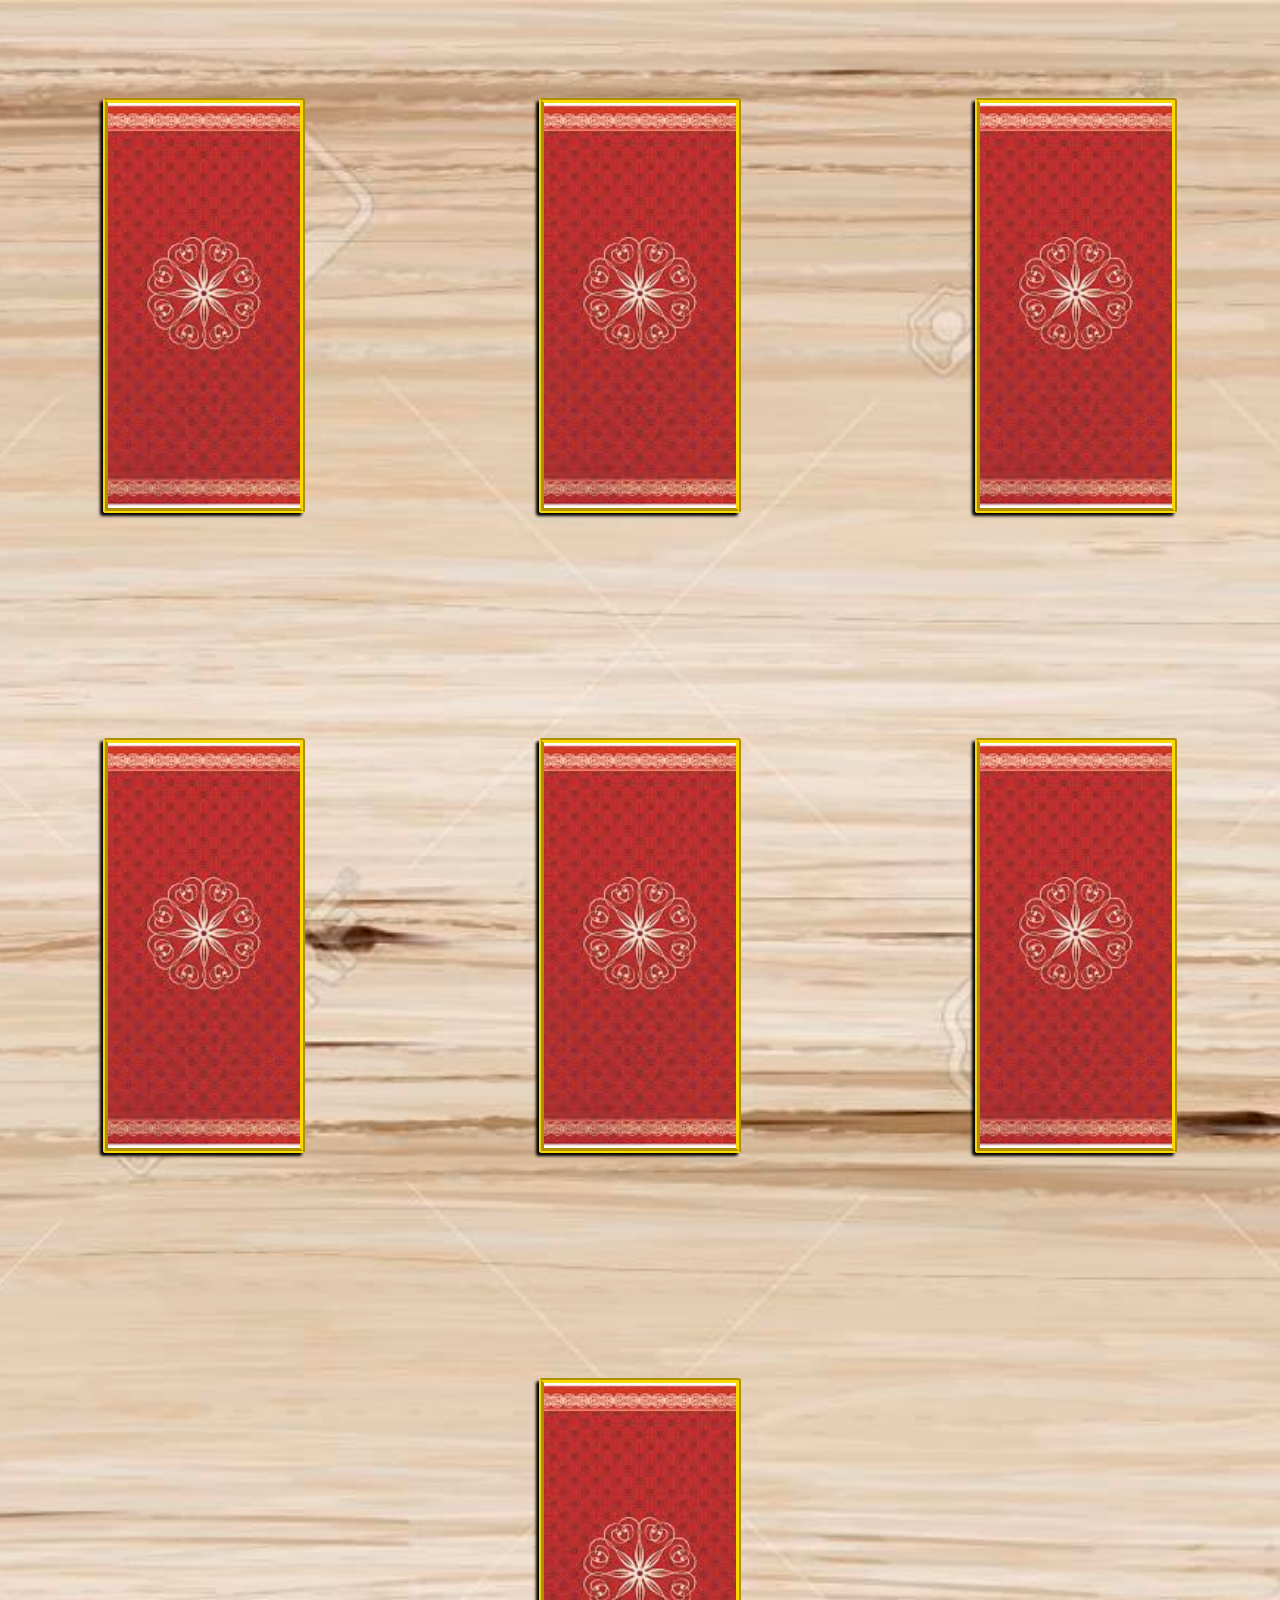
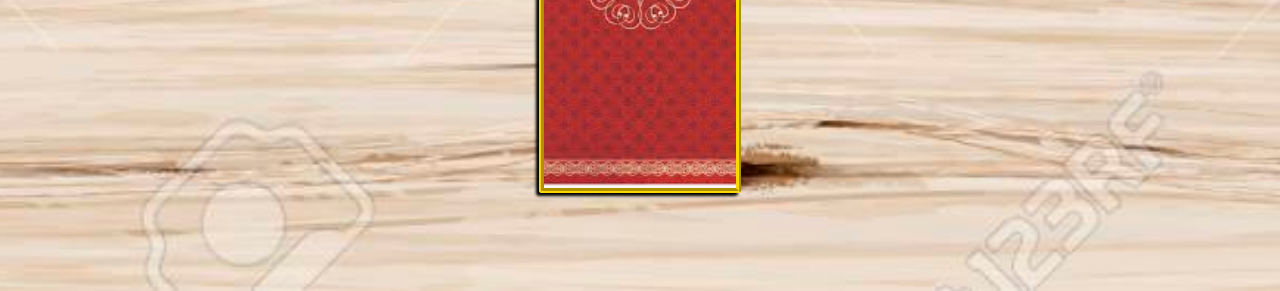
<file: index.html>
<!DOCTYPE html>
<html lang="en">

<head>
    <meta charset="UTF-8">
    <meta http-equiv="X-UA-Compatible" content="IE=edge">
    <meta name="viewport" content="width=device-width, initial-scale=1.0">
    <title>Transform-Transition-Animation</title>
    <link rel="stylesheet" href="assets/css/style.css">
</head>

<body>

    <a href="assets/html/transform.html">Transform</a>
    <a href="assets/html/transitionlev1-1-2.html">TransitionLev1-1-2</a>
    <a href="assets/html/transitionLev2-1-2.html">TransitionLev2-1-2</a>
    <a href="assets/html/AnimationLev-1-1.html">AnimationLev-1-1</a>
    <a href="assets/html/AniLev2-1.html">AnimationLev-2-1</a>
    <a href="assets/html/AniLev3-1.html">AnimationLev-3-1</a>
    <a href="assets/html/AniLev3-2.html">AnimationLev-3-2</a>
</body>

</html>
</file>
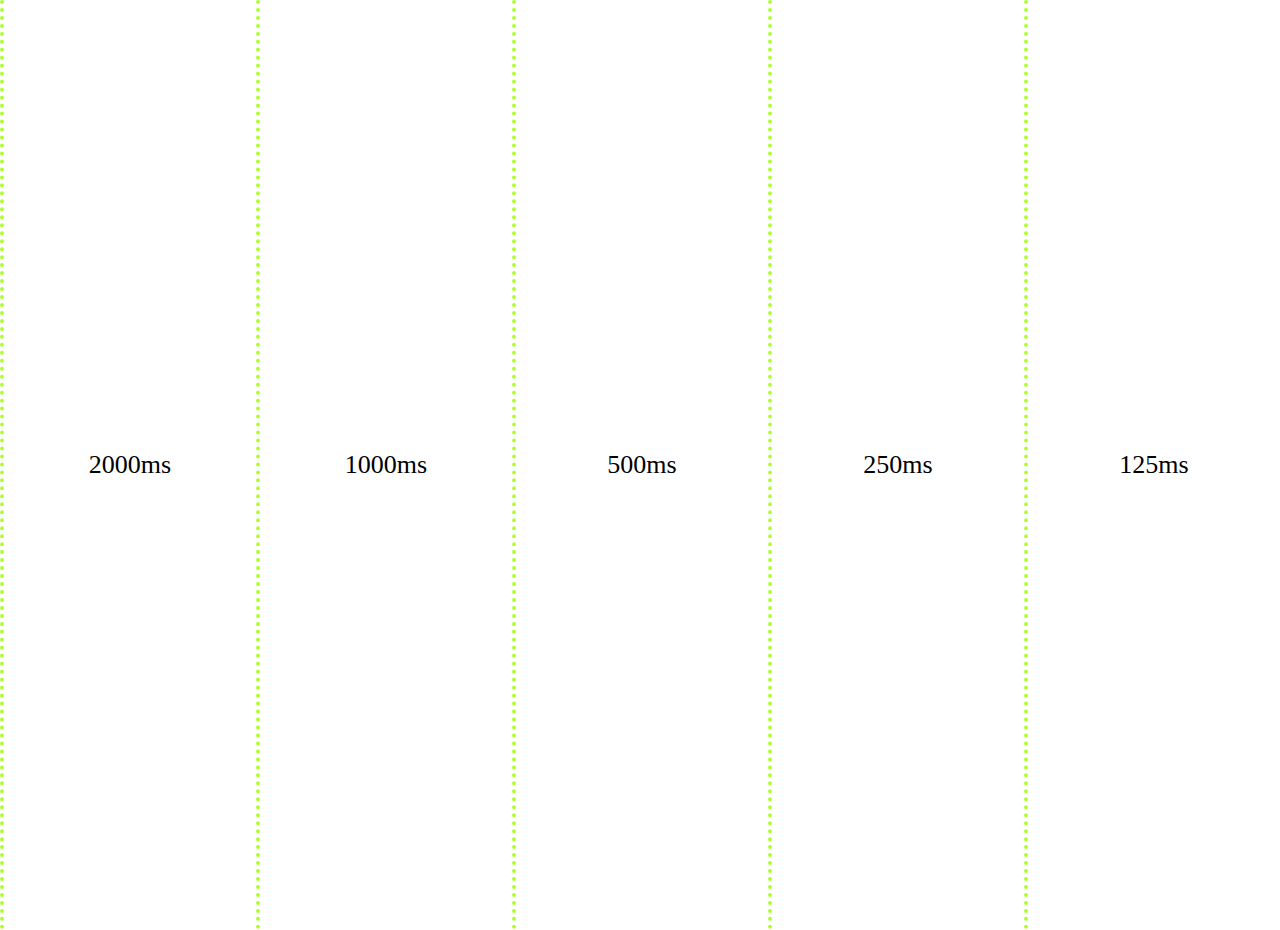
<file: assets/html/AniLev2-1.html>
<!DOCTYPE html>
<html lang="en">

<head>
    <meta charset="UTF-8">
    <meta http-equiv="X-UA-Compatible" content="IE=edge">
    <meta name="viewport" content="width=device-width, initial-scale=1.0">
    <title>AniLev2-1</title>
    <link rel="stylesheet" href="../css/AniLev2-1.css">
</head>

<body>
    <div>2000ms</div>
    <div>1000ms</div>
    <div>500ms</div>
    <div>250ms</div>
    <div>125ms</div>
</body>

</html>
</file>
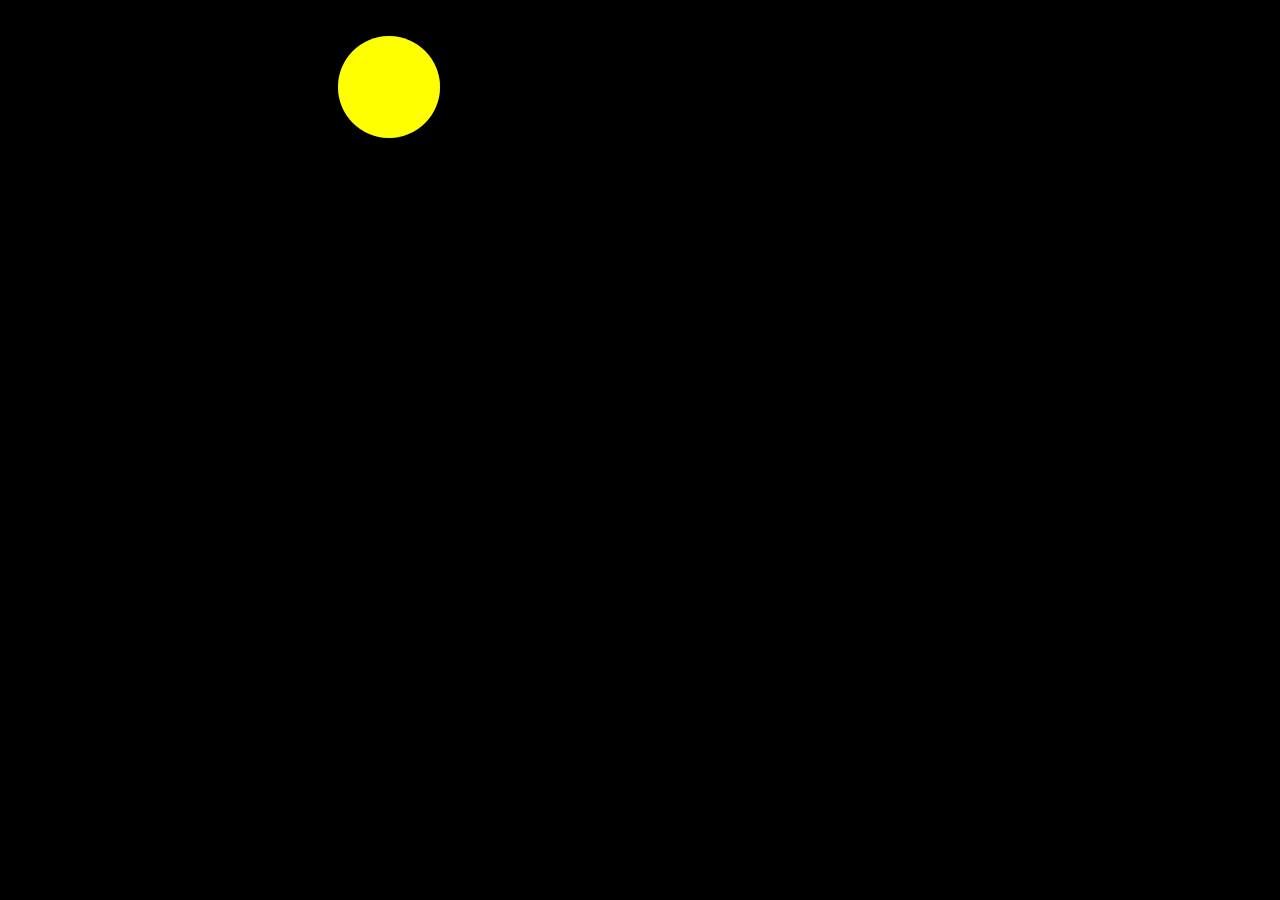
<file: assets/html/AniLev3-1.html>
<!DOCTYPE html>
<html lang="en">

<head>
    <meta charset="UTF-8">
    <meta http-equiv="X-UA-Compatible" content="IE=edge">
    <meta name="viewport" content="width=device-width, initial-scale=1.0">
    <title>AniLev3-1</title>
    <link rel="stylesheet" href="../css/AniLev3-1.css">
</head>

<body>
    <Section>
        <div class="d1"></div>
        <div class="d2"></div>
        <div class="d3"></div>
        <div class="d4"></div>
    </Section>
</body>

</html>
</file>
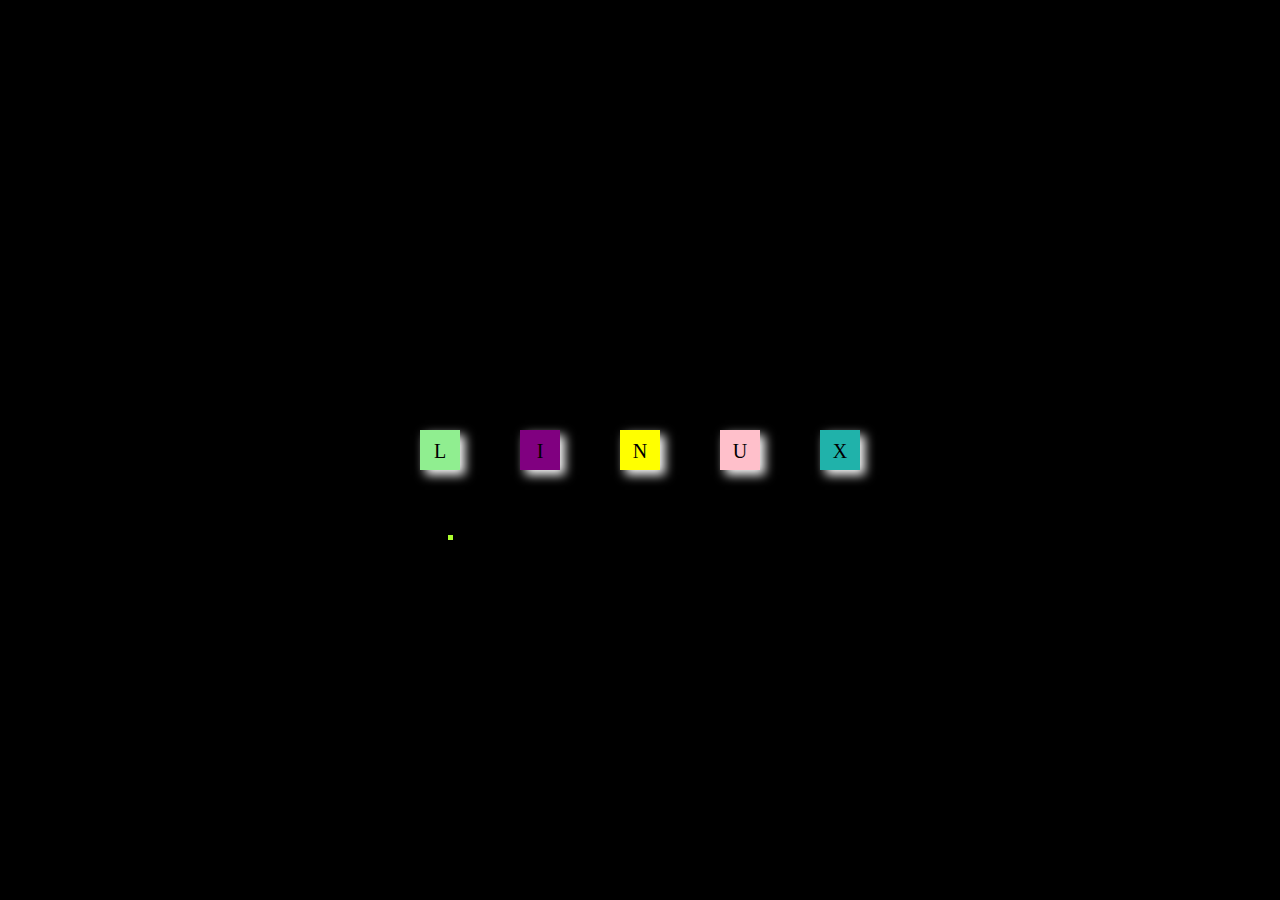
<file: assets/html/AniLev3-2.html>
<!DOCTYPE html>
<html lang="en">

<head>
    <meta charset="UTF-8">
    <meta http-equiv="X-UA-Compatible" content="IE=edge">
    <meta name="viewport" content="width=device-width, initial-scale=1.0">
    <title>AniLev3-2</title>
    <link rel="stylesheet" href="../css/AniLev3-2.css">
</head>

<body>
    <div class="d1">L</div>
    <div class="d2">I</div>
    <div class="d3">N</div>
    <div class="d4">U</div>
    <div class="d5">X</div>
    <span></span>
</body>

</html>
</file>
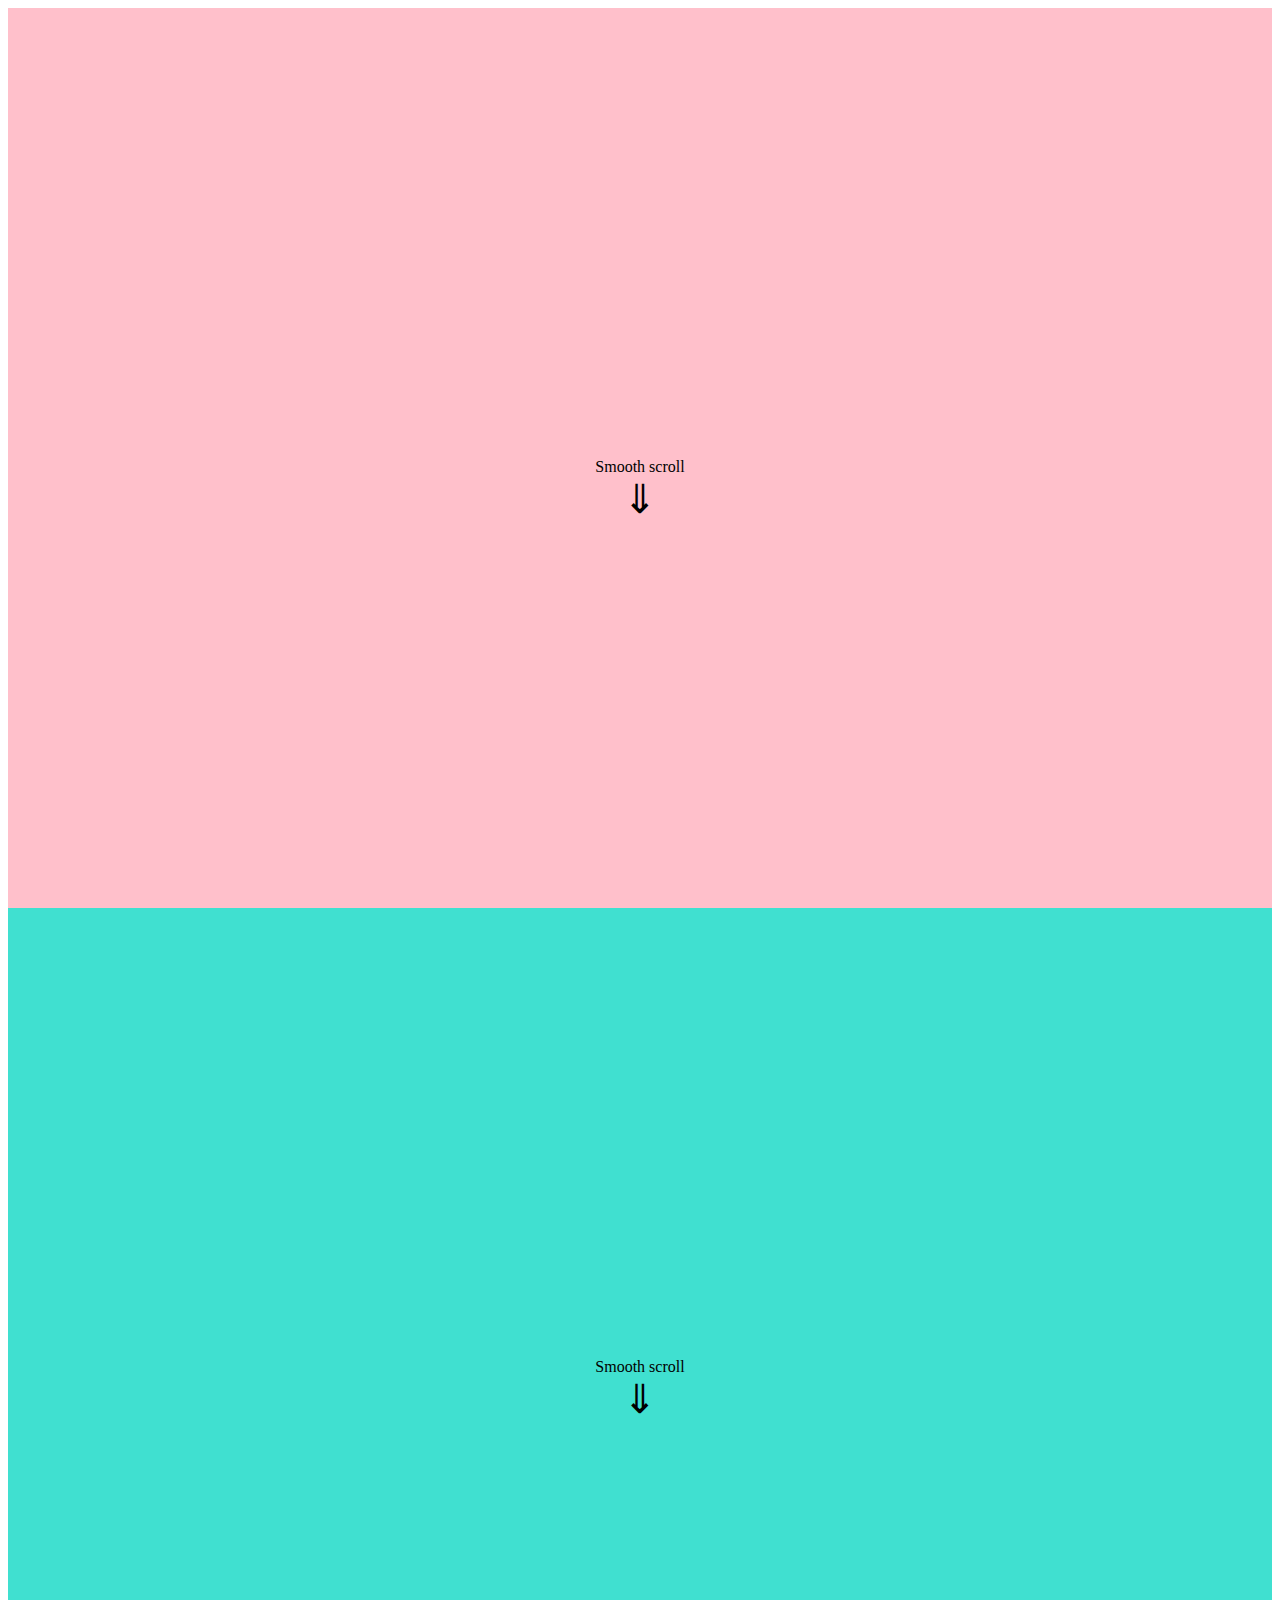
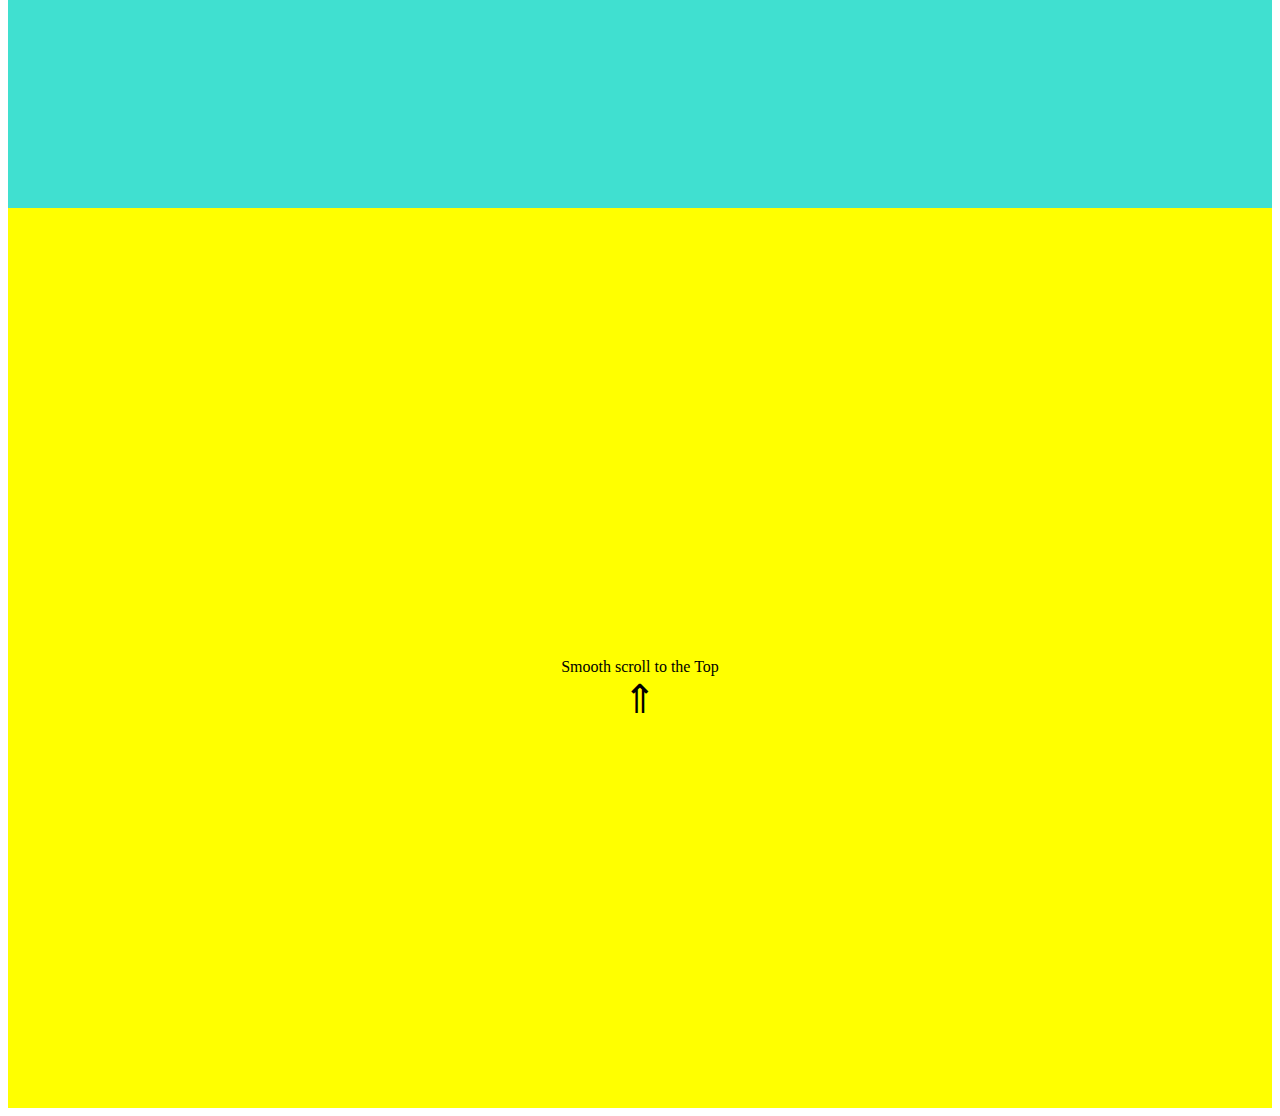
<file: assets/html/AnimationLev-1-1.html>
<!DOCTYPE html>
<html lang="en">

<head>
    <meta charset="UTF-8">
    <meta http-equiv="X-UA-Compatible" content="IE=edge">
    <meta name="viewport" content="width=device-width, initial-scale=1.0">
    <title>AniLev1-1</title>
    <link rel="stylesheet" href="../css/AniLev-1-1.css">
</head>

<body>
    <section id="sec1">Smooth scroll
        <a href="#sec2">&#8659;</a>
    </section>
    <section id="sec2">Smooth scroll
        <a href="#sec3">&#8659;</a>
    </section>
    <section id="sec3">Smooth scroll to the Top
        <a href="#sec1">&#8657;</a>
    </section>
</body>

</html>
</file>
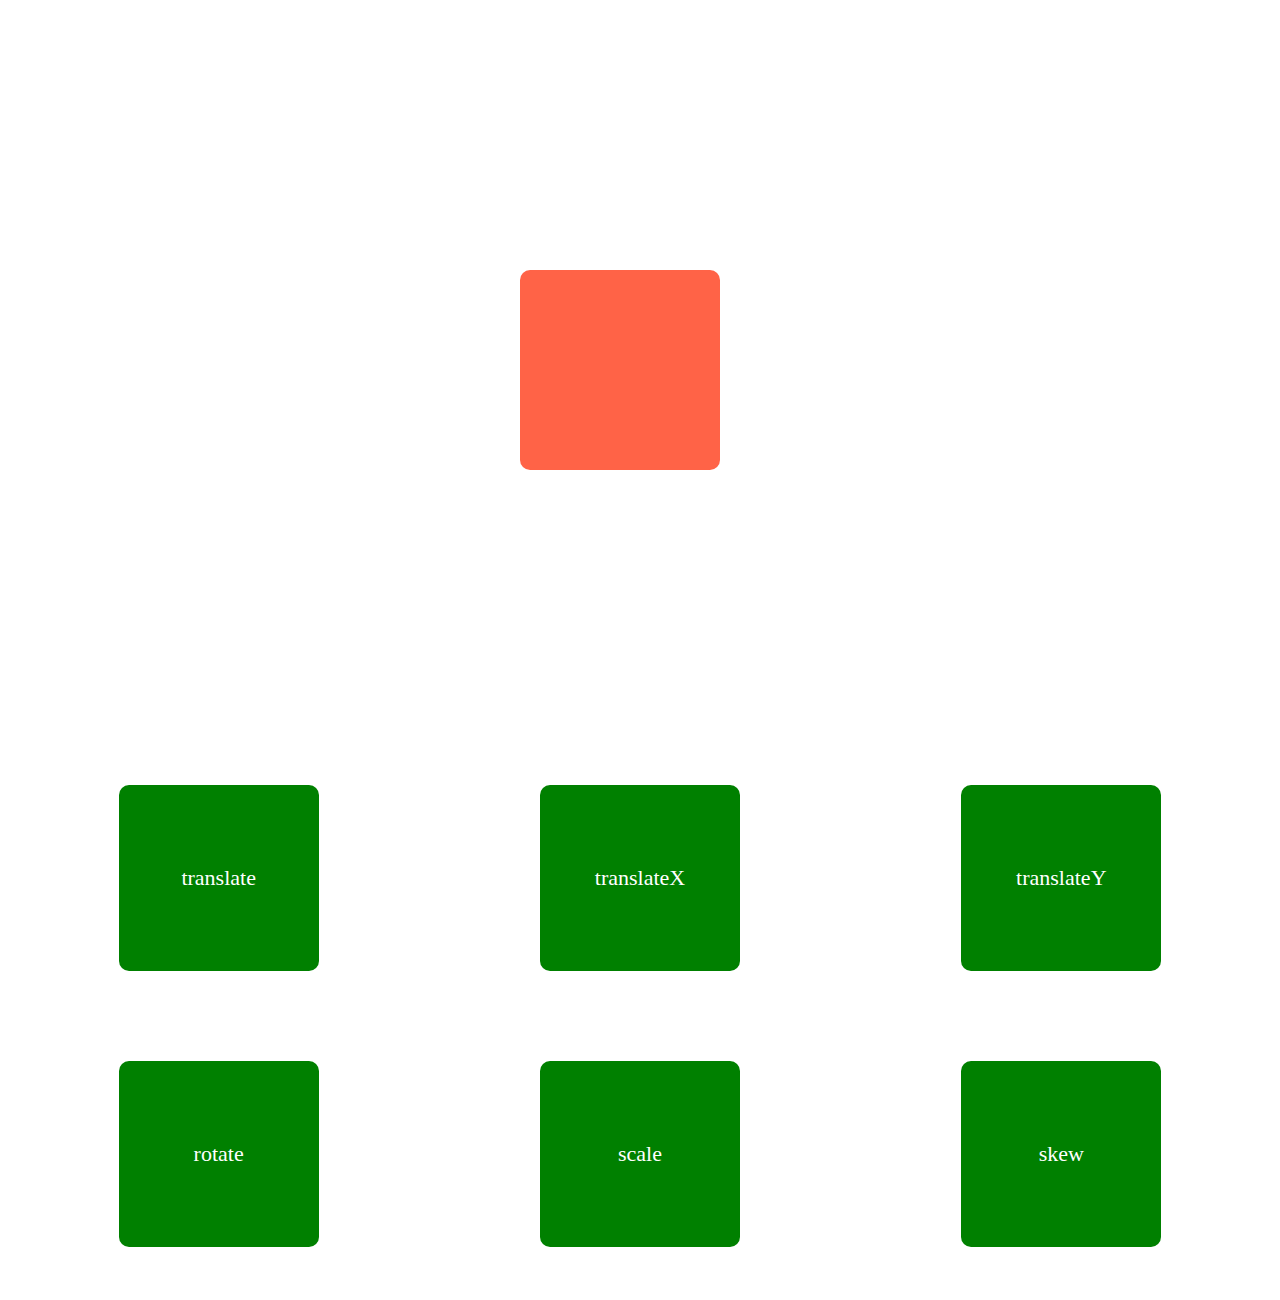
<file: assets/html/transform.html>
<!DOCTYPE html>
<html lang="en">

<head>
    <meta charset="UTF-8">
    <meta http-equiv="X-UA-Compatible" content="IE=edge">
    <meta name="viewport" content="width=device-width, initial-scale=1.0">
    <title>Transform</title>
    <link rel="stylesheet" href="../css/Transform.css">
</head>

<body>
    <div></div>
    <section>
        <div>translate</div>
        <div>translateX</div>
        <div>translateY</div>
        <div>rotate</div>
        <div>scale</div>
        <div>skew</div>
    </section>
</body>

</html>
</file>
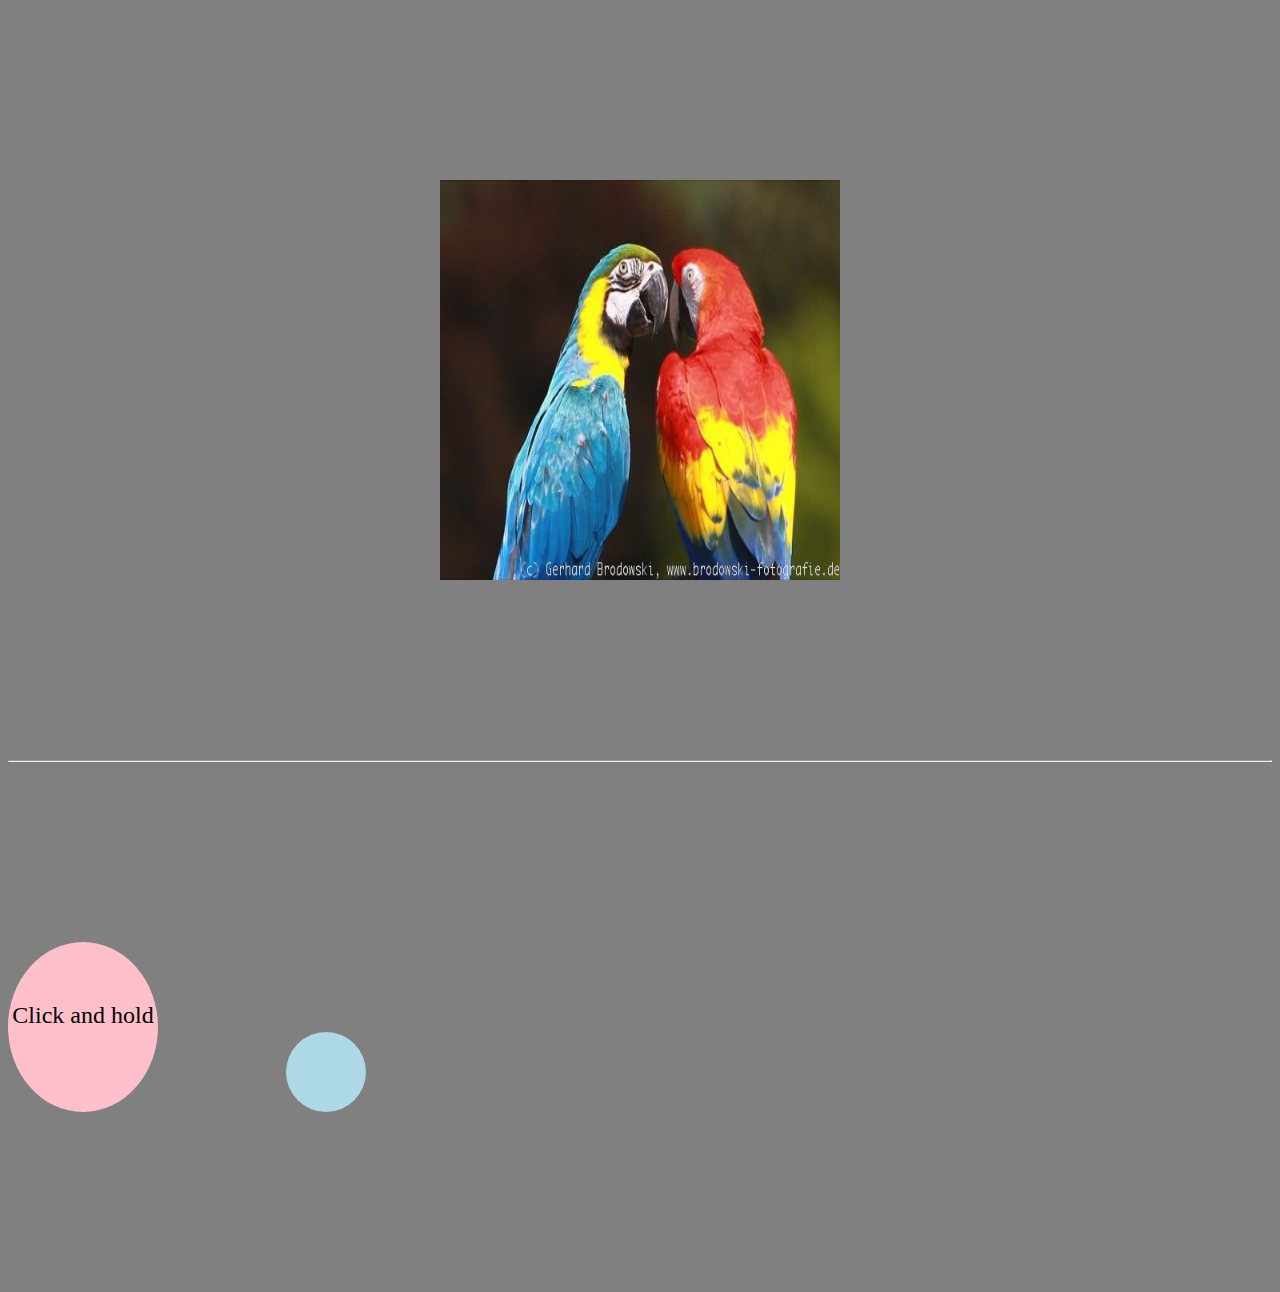
<file: assets/html/transitionLev2-1-2.html>
<!DOCTYPE html>
<html lang="en">

<head>
    <meta charset="UTF-8">
    <meta http-equiv="X-UA-Compatible" content="IE=edge">
    <meta name="viewport" content="width=device-width, initial-scale=1.0">
    <title>TransitionLev-2-1-2</title>
    <link rel="stylesheet" href="../css/transitionLev2-1-2.css">
</head>

<body>
    <section class="main">
        <img src="../img/fotos1.jpg" alt="">
        <div>Dicover</div>
    </section>
    <hr>
    <section class="circle">
        <a>Click and hold</a>
        <div></div>
    </section>
</body>

</html>
</file>
<file: assets/css/style.css>
body{
    background:url('../img/ta.jpg');
    background-size:cover;
    background-position: center;
    display:flex;
    justify-content:space-around;
    flex-wrap:wrap;
    gap:5vh;
}
a{
    text-align:center;
    padding-top:15vh;
    display:block;
    background:url('../img/images.jpg')no-repeat;
    background-size:cover;
    background-position: center;
    color:rgba(0, 0, 0, 0);
    font-size:25px;
    text-decoration-line: none;
    width:15vw;
    height:30vh;
    margin:10vh 5vw;
    border-radius:3px;
    border:5px groove gold;
    box-shadow:3px 3px 3px black;
    transform:rotatey(180deg);
    transition:transform 0.5s;
}
a:hover{
    transform:rotatey(0deg);
    color:gold;
    background-image:none;
    background-color: rgb(241, 241, 241);
}
</file>
<file: assets/css/AniLev2-1.css>
*{
    margin:0;
    padding:0;
}
body{
    display:flex;
}
div{
    text-align:center;
    width:20vw;
    padding:50vh 0;
    border-left:4px dotted greenyellow;
    font-size:26px;
    animation-name:st-blitz;
    animation-timing-function:ease;
    animation-iteration-count: infinite;
}
@keyframes st-blitz{
    from{
        background-color:white;
    }
    to{
        background-color: black;
        color:white;
    }
}
body div:nth-child(1){
    animation-duration:2000ms;
}
body div:nth-child(2){
    animation-duration:1000ms;
}
body div:nth-child(3){
    animation-duration:500ms;
}
body div:nth-child(4){
    animation-duration:250ms;
}
body div:nth-child(5){
    animation-duration:125ms;
}
</file>
<file: assets/css/AniLev3-1.css>
*{
    margin:0;
    padding:0;
}
body{
    position:relative;
    text-align:center;
    background-color: black;
    animation-name:change;
    animation-duration:2s;
    animation-timing-function: ease-in-out;
    animation-delay:4s;
    animation-iteration-count: infinite;
}
@keyframes change{
    from{
        background-color: black;
    
    }
    to{
       
        background-color:white;
    
    }
}

section{
    width:50vw;
    height:40vw;
    margin:2vh auto;
    position:relative;
    border-radius:50%;
    animation-name:dance;
    animation-duration:10s;
    animation-timing-function: ease;
    animation-delay:4s;
    animation-iteration-count: infinite;
}
@keyframes dance{
    0%{
        background-color: white;
        transform:scale(1.1);
        transform:rotate(-180deg)
    }
    50%{
        transform:scale(0.25);
        background-color:black;
        transform:rotate(180deg);
        border-radius:40%;  
    }
    60%{
        position:absolute;
        left:0;
        border-radius:30%;
    }
    70%{
        transform:rotatez(360deg);
        transform:scale(2);
        opacity:0.5;
        border-radius:20%;
    }
    80%{
        position:absolute;
        right:0;
    }
    90%{
        transform:rotatex(180deg);
        border-radius:10%;
    }
    95%{
        transform:skew(30deg)
    }
}
div{
    width:8vw;
    height:8vw;
    position:absolute;
   border-radius:50%;
   top:2vh;
   left:2vh;
   animation-name:move;
   animation-duration:4s;
   animation-timing-function: ease-out;
   animation-iteration-count: infinite;
}
.d1{
    background-color:red;
    animation-delay:1s;
}
.d2{
    background-color:blue;
    animation-delay:2s;
}
.d3{
    background-color: green;
    animation-delay:3s;
}
.d4{
    background-color: yellow;
    animation-delay:4s;
}
@keyframes move{
    25%,100%{
        transform:translate(40vw);
        background-color:yellow;
    }
    50%{
        transform:translate(40vw,30vw);
        background-color: green;
    }
    75%{
        transform:translatey(30vw);
        background-color:blue;
    }
    100%{
        transform:translate(0vw);
        background-color:red;
    }
}
</file>
<file: assets/css/AniLev3-2.css>
*{
    margin:0;
    padding:0;
}
body{
    background-color: black;
    height:100vh;
    display:flex;
    justify-content:center;
    align-items:center;
    position:relative;
}
div{
    text-align:center;
    font-size:20px;
    padding-top:10px;
    width:40px;
    height:30px;
    box-shadow:5px 5px 10px  white;
    margin:0 30px;
    animation-name:loading;
    animation-duration:1.5s;
    animation-iteration-count: infinite;
}
.d1{
  background-color: lightgreen;
  animation-delay:0.3s;  
}
.d2{
    background-color:purple;
    animation-delay:0.6s;    
  }
  .d3{
    background-color: yellow; 
    animation-delay:0.9s;   
  }
  .d4{
    background-color:pink;
    animation-delay:1.2s;    
  }
  .d5{
    background-color: lightseagreen;
    animation-delay:1.5s;    
  }
  @keyframes loading{
      50%{
          transform:translatey(-40px)
      }
      70%{
          border-top:10px solid white;
      }
      90%{
          opacity:0.8;
      }
  }
  span {
      position:absolute;
      bottom:40vh;
      left:35vw;
      width:5px;
      height:5px;
      background-color:greenyellow;
      animation:loadline 10s linear infinite ;
  }
  @keyframes loadline{
      from{
          width:5px;
      }
      to{
          width:450px;
      }
  }
</file>
<file: assets/css/AniLev-1-1.css>
html {
    scroll-behavior: smooth;
}
section{
    height:50vh;
    text-align:center;
    padding-top:50vh;
}
a {
    color:black;
    text-decoration-line: none;
    display:block;
    font-size:40px;
    animation-name:dancer;
    animation-duration:1s;
    animation-timing-function:ease;
    animation-delay:1ms;
    animation-iteration-count: infinite;

}
@keyframes dancer{
    0% 100%{
      transform:translatey(1vh);
    }
    50%{
        transform:translatey(2vh); 
        opacity:0.5;
        color:white;  
    }
    75%{
        transform:translatey(3vh);   
    }
}

section:first-of-type{
    background-color: pink;
    animation-name:scrol;
}
body section:nth-child(2){
    background-color: turquoise;
}
body section:nth-child(3){
    background-color: yellow;
}
</file>
<file: assets/css/Transform.css>
body>div{
    background-color:tomato;
    width:200px;
    height:200px;
    border-radius:10px;
    margin:30vh 40vw;
    transition:transform 1s;
}
body>div:hover{
    transform:translatey(50px) rotate(90deg) scale(1.5);
}
section{
    display:flex;
    justify-content:space-around;
    flex-wrap:wrap;
}
section div{
    
    text-align:center;
    font-size:22px;
    margin:5vh 5vw;
    border-radius:10px;
    background-color:Green;
    width:200px;
    padding:80px 0;
    color:white;
    transition:transform 1s;
}
section div:nth-child(1):hover{
    transform:translate(40px ,40px)
}
section div:nth-child(2):hover{
    transform:translatex(40px)
}
section div:nth-child(3):hover{
    transform:translatey(40px)
}
section div:nth-child(4):hover{
    transform:rotate(30deg)
}
section div:nth-child(5):hover{
    transform:scaley(1.5)
}
section div:nth-child(6):hover{
    transform:skew(30deg)
}
</file>
<file: assets/css/transitionLev2-1-2.css>
body{
    text-align:center;
    background-color:gray;
}
.main{
    width:400px;
    height:400px;
    margin:20vh auto;
    position:relative;
    overflow:hidden;
}
.main img{
    width:400px;
    height:400px; 
}
.main div{
    width:400px;
    padding:185px 0;
    position:absolute;
    color:white;
    font-size:30px;
    background-color:rgba(0, 0, 0, 0.164);
    transition:transform 1s ;
}
.main:hover div{
    transform:translatey(-400px)
}
/* ****************************** */
.circle{
    margin:20vh 0;
    display:flex;
}
.circle a{
    background-color: pink;
    font-size:24px;
    width: 150px;
    padding:60px 0;
    border-radius:50%;
    transition:transform 1s;
}
.circle div:nth-child(2){
    width:80px;
    height:80px;
    margin-top:10vh;
    margin-left:10vw;
    border-radius:50%;
    background-color: lightblue;
    transition:transform 3s ease-in 1s;
}
.circle a:active{
 transform:translate(10.5vw);
}
.circle a:active+div{
    transform:translate(70vw);
}
</file>
